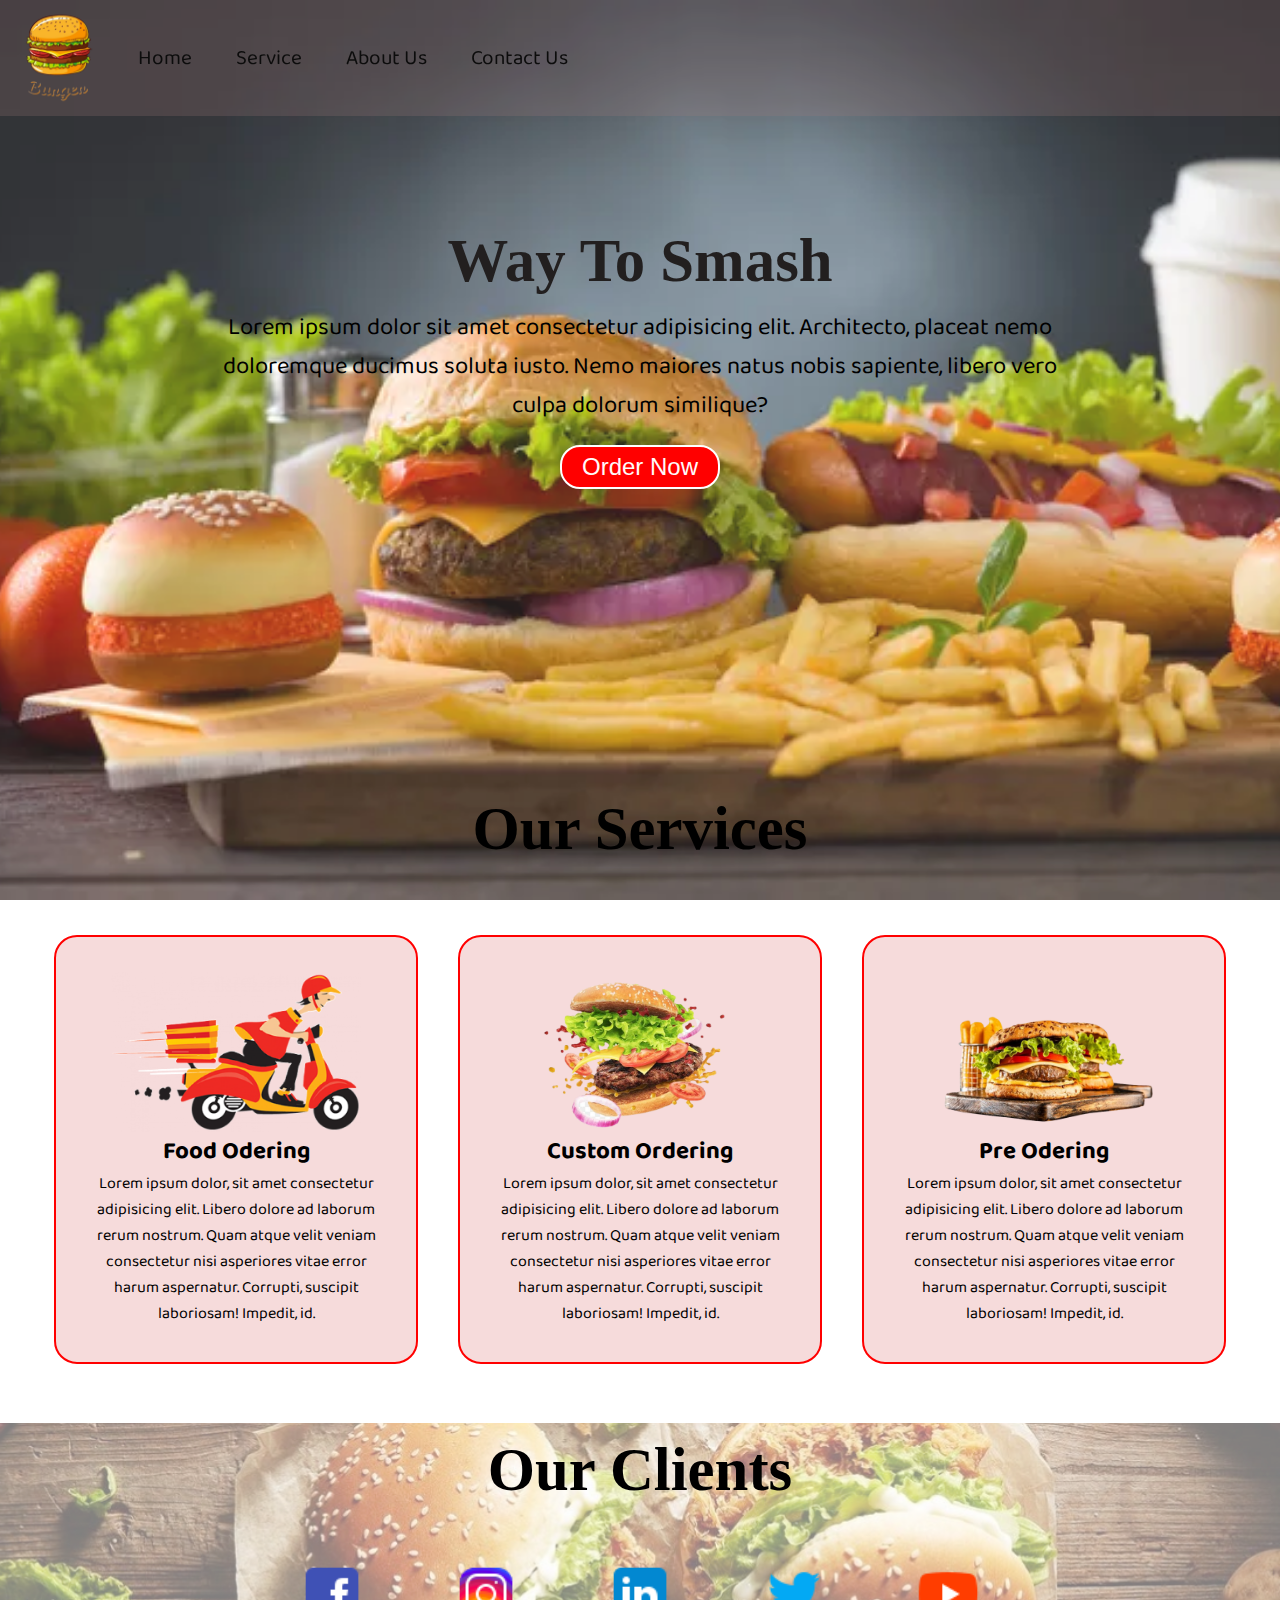
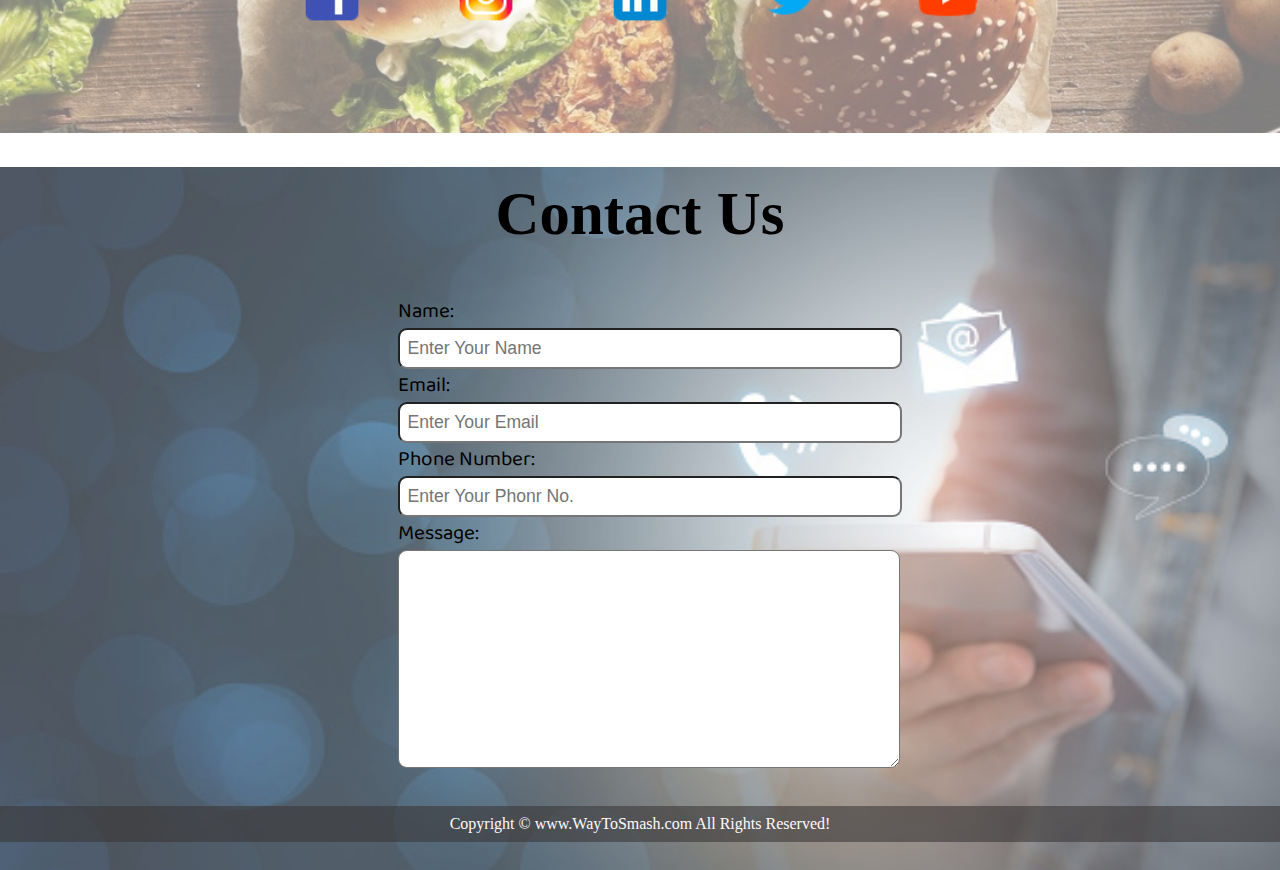
<file: Project01/index.html>
<!DOCTYPE html>
<html lang="en">

<head>
    <meta name="viewport" content="width=device-width, initial-scale=1.0" />
    <meta charset="UTF-8">
    <meta http-equiv="X-UA-Compatible" content="IE=edge">
    <meta name="viewport" content="width=device-width, initial-scale=1.0">
    <title>Oniline Food Delivery Service | WayToSmash.com</title>
    <link rel="stylesheet" href="css/style.css">
    <link rel="stylesheet" media="screen and (max-width: 1100px)" href="css/phone.css">
    <link href="https://fonts.googleapis.com/css2?family=Baloo+Bhai+2&display=swap" rel="stylesheet">

</head>

<body>
    <nav id="navbar">
        <div id="logo">
            <img src="Logo.png" alt="WayToSmash.com">
        </div>
        <ul>
            <li class="item"><a href="#"> Home </a></li>
            <li class="item"><a href="#"> Service </a></li>
            <li class="item"><a href="#"> About Us </a></li>
            <li class="item"><a href="#"> Contact Us </a></li>

        </ul>
     
    </nav>
    <section id="home">
        <h1 class="h-primary">Way To Smash</h1>
        <p>Lorem ipsum dolor sit amet consectetur adipisicing elit. Architecto, placeat nemo doloremque ducimus soluta
            iusto. Nemo maiores natus nobis sapiente, libero vero culpa dolorum similique?
        </p>

        <button class="btn">Order Now</button>
    </section>

    <section class="service-container">
        <h1 class="h-primary center">Our Services</h1>
        <div id="services">
            <div class="box">
                <img src="01.png" alt="">
                <h2 class="secondary center">Food Odering</h2>
                <p class="center">Lorem ipsum dolor, sit amet consectetur adipisicing elit. Libero dolore ad laborum rerum nostrum.
                    Quam atque velit veniam consectetur nisi asperiores vitae error harum aspernatur. Corrupti, suscipit
                    laboriosam! Impedit, id.</p>
            </div>
            <div class="box">
                <img src="c.png" alt="">
                <h2 class="secondary center">Custom Ordering</h2>
                <p class="center">Lorem ipsum dolor, sit amet consectetur adipisicing elit. Libero dolore ad laborum rerum nostrum.
                    Quam atque velit veniam consectetur nisi asperiores vitae error harum aspernatur. Corrupti, suscipit
                    laboriosam! Impedit, id.</p>
            </div>
            <div class="box">
                <img src="a.png" alt="">
                <h2 class="secondary center">Pre Odering</h2>
                <p class="center">Lorem ipsum dolor, sit amet consectetur adipisicing elit. Libero dolore ad laborum rerum nostrum.
                    Quam atque velit veniam consectetur nisi asperiores vitae error harum aspernatur. Corrupti, suscipit
                    laboriosam! Impedit, id.</p>
            </div>
        </div>
    </section>
    <section id="client-section">
        <h1 class="h-primary center">Our Clients</h1>  
        <div id="client">
            <div class="client-item">
                <a href="https://www.facebook.com/"><img src="soc med log\icons8-facebook-48.png" alt="Our Client"></a>
            </div>
            <div class="client-item">
                <a href="https://www.instagram.com/"><img src="soc med log\icons8-instagram-48.png" alt="Our Client"></a>
            </div>
            <div class="client-item">
                <a href="https://www.linkedin.com/"><img src="soc med log\icons8-linkedin-48.png" alt="Our Client"></a>
            </div>
            <div class="client-item">
                <a href="https://twitter.com/"><img src="soc med log\icons8-twitter-48.png" alt="Our Client"></a>
            </div>
            <div class="client-item">
                <a href="https://www.youtube.com/"><img src="soc med log\icons8-youtube-48.png" alt="Our Client"></a>
            </div>
        </div>  
    </section>
    <section id="contact">
        <h1 class="h-primary center">Contact Us</h1>
        <div id="contact-box">
            <form action="">
                <div class="form-group">
                    <label for="name">Name:</label>
                    <input type="text" name="name" id="name" placeholder="Enter Your Name">
                </div>
                <div class="form-group">
                    <label for="name">Email:</label>
                    <input type="email" name="name" id="email" placeholder="Enter Your Email">
                </div>
                <div class="form-group">
                    <label for="name">Phone Number:</label>
                    <input type="phone" name="name" id="phone" placeholder="Enter Your Phonr No.">
                </div>
                <div class="form-group">
                    <label for="message">Message:</label>
                    <textarea name="message" id="message" cols="30" rows="10"></textarea>
                </div>
            </form>
        </div>    
    </section>
    <footer>
        <div class="center">
            Copyright &copy; www.WayToSmash.com All Rights Reserved!
        </div>
    </footer>
</body>

</html>
</file>
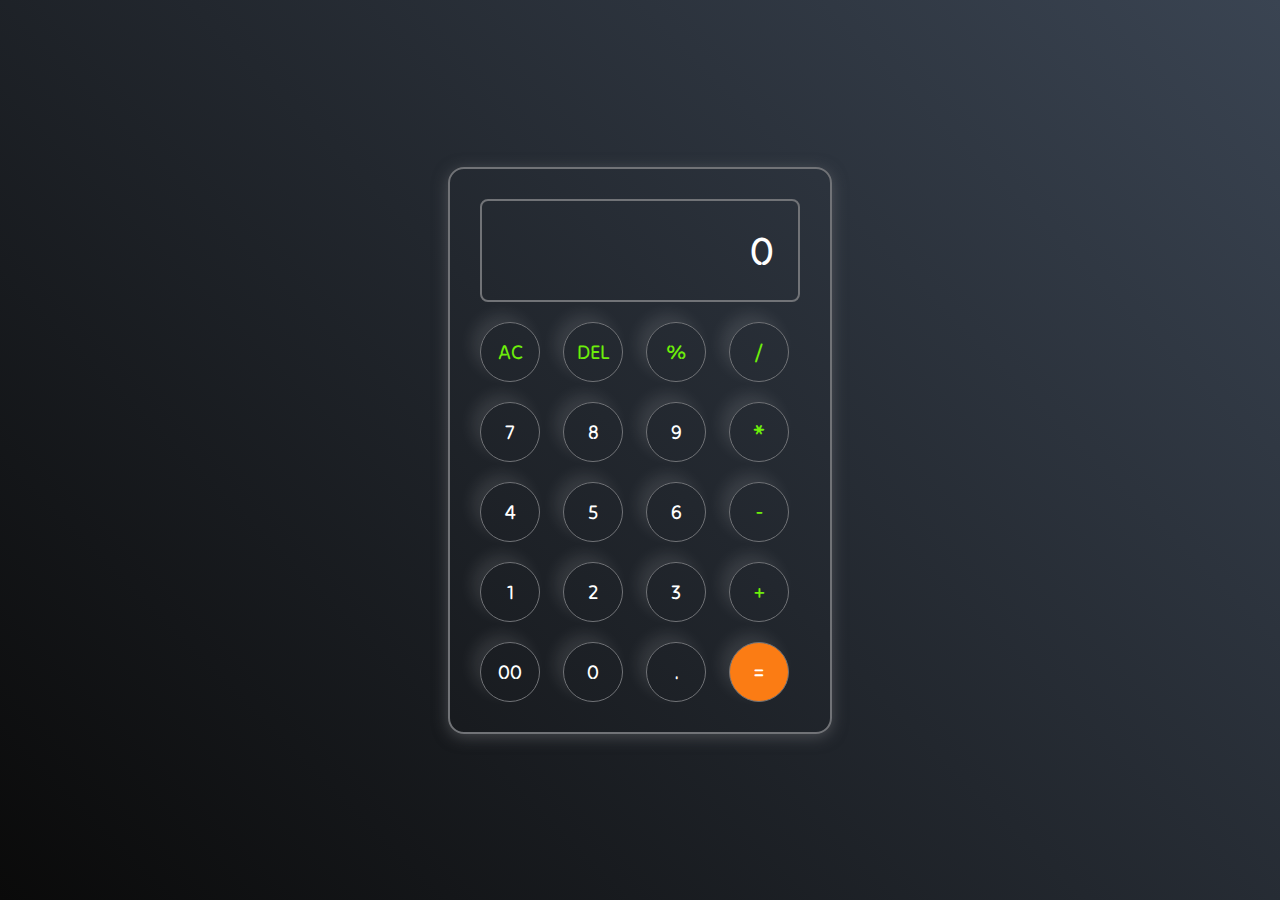
<file: web_calculator/index.html>
<!DOCTYPE html>
<html lang="en">
  <head>
    <meta charset="UTF-8" />
    <meta http-equiv="X-UA-Compatible" content="IE=edge" />
    <meta name="viewport" content="width=device-width, initial-scale=1.0">
    <link rel="stylesheet" href="style.css" />
    <title>Calculator - By Pritam</title>
  </head>
  <body>
    <div class="container">
      <div class="calculator">
        <input type="text" id="inputBox" placeholder="0" />
        <div>
          <button class="button operator">AC</button>
          <button class="button operator">DEL</button>
          <button class="button operator">%</button>
          <button class="button operator">/</button>
        </div>
        <div>
          <button class="button">7</button>
          <button class="button">8</button>
          <button class="button">9</button>
          <button class="button operator">*</button>
        </div>
        <div>
          <button class="button">4</button>
          <button class="button">5</button>
          <button class="button">6</button>
          <button class="button operator">-</button>
        </div>
        <div>
          <button class="button">1</button>
          <button class="button">2</button>
          <button class="button">3</button>
          <button class="button operator">+</button>
        </div>

        <div>
          <button class="button">00</button>
          <button class="button">0</button>
          <button class="button">.</button>
          <button class="button equalBtn">=</button>
        </div>
      </div>
    </div>

    <script src="script.js"></script>
  </body>
</html>
</file>
<file: Project01/css/phone.css>
/* naigation section */
#navbar{
    flex-direction: column;
}
#navbar ul li a{
    font-size: 1rem;
    padding: 0px 7px;
    padding-bottom: 8px;
}
/* home section */
#home{
    height: 370px;
    padding: 94px 54px;
}
#home::before{
    height: 550px;
    
}
#home p{
    font-size: 13px;
}
/* service section */
#services{
    flex-wrap: wrap;
    align-items: center;
    justify-content: center;
}
#services .box{
    min-width: 180px;
    padding: auto;
}
#services .box img{
   
    height: 80px;
    margin: auto;
    display: block;
}
/* client section */
#client{
    flex-wrap: wrap;
}
#client img{
    height: 32px;
}

/* contact section */
#contact{
    flex-wrap: wrap;
}

/* utilitu classes */
.h-primary{
    font-size: 26px;
}
.btn{
    font-size: 13px;
    padding: 4px 8px;
}
</file>
<file: web_calculator/style.css>
@import url('https://fonts.googleapis.com/css2?family=Tilt+Neon&display=swap');
*{
  margin: 0;
  padding: 0;
  box-sizing: border-box;
  font-family: 'Tilt Neon', sans-serif;
}

body{
  width: 100%;
  height: 100vh;
  display: flex;
  flex-wrap: wrap;
  justify-content: center;
  align-items: center;
  background: linear-gradient(45deg, #0a0a0a, #3a4452);
}

.calculator{
  border: 2px solid #717377;
  padding: 20px;
  border-radius: 16px;
  background: transparent;
  box-shadow: 0px 3px 15px rgba(113, 115, 119, 0.5);
}

input{
  width: 320px;
  padding: 24px;
  margin: 10px;
  background: transparent;
  border: 2px solid #717377;
  border-radius: 8px;
  box-shadow: 0px 3px 15px rgbs(84, 84, 84, 0.1);
  font-size: 40px;
  text-align: right;
  cursor: pointer;
  color: #ffffff;
}

input::placeholder{
  color: #ffffff;
}

button{
  border: none;
  width: 60px;
  height: 60px;
  margin: 10px;
  border-radius: 50%;
  background: transparent;
  color: #ffffff;
  font-size: 20px;
  box-shadow: -8px -8px 15px rgba(255, 255, 255, 0.1);
  cursor: pointer;
  border: 1px solid #717377;
  flex-grow: 1;
  flex-basis: 200;
}

.equalBtn{
  background-color: #fb7c14;
}

.operator{
  color: #6dee0a;
}

@media only screen and (max-width: 480px) {
  .calculator {
    border: none;
    box-shadow: none;
  }
}
</file>
<file: Project01/css/style.css>
/* CSS Reset */
*{
    margin: 0;
    padding: 0;

}
/* CSS variables */
:root{
    --navbar-height: 59px;
}
/* Navigation Bar */
#navbar{
    display: flex;
    align-items: center;
    position: relative;
    font-family: 'Baloo Bhai 2', cursive;
    position: fixed;
    top: 0;
    width: 100%;
    background-color: rgb(170 128 128 / 21%);
    backdrop-filter: blur(0.2rem);
    z-index: 999;
}
#navbar ul{
    display: flex;

}
#navbar::before{
    content: '';
    background-color: rgba(24, 23, 23, 0);
    height: 100%;
    width: 100%;
    position: absolute;
    top: 0px;
    left: 0px;
    z-index: -1;
    opacity: 0.8;
}
#navbar ul li{
    display: flex;
    list-style: none;
    font-size: 1.3rem;

}
#navbar ul li a{
    color: rgb(12, 12, 12);
    display: block;
    padding: 3px 22px;
    border-radius: 20px;
    text-decoration: none;

}
#navbar ul li a:hover{
    color: snow;
    background-color: rgb(26, 24, 24);

}
/*  Navigation Bar: logo & img */
#logo{
    margin: 34px 45px;
}
#logo img{
    height: 103px;
    margin: -32px -35px;
}


/* Home section */
#home{
    display: flex;
    flex-direction: column;
    padding: 4px 200px;
    height: 714px;
    justify-content: center;
    align-items: center;
}
#home::before{
    content: '';
    background: url('../bg4.jpg')no-repeat center center/cover;
    height: 100%;
    width: 100%; 
    top: 0px;
    left: 0px;
    position: absolute;
    z-index: -1;
    opacity: 0.89
}
#home h1{
    color:rgb(34, 31, 31);
    text-align: center;
    font-family: 'Bree Serif', serif;
   
}
#home p{
    color:rgb(0, 0, 0);
    text-align: center;
    font-size: 1.5rem;
    font-family: 'Baloo Bhai 2', cursive;
}

/* services section */
.service-container {
    margin-top: 60px;
}
#services{
    margin: 34px;
    display: flex;
}
#services .box{
    border: 2px solid red;
    padding: 35px;
    margin: 25px 20px;
    border-radius: 23px;
    font-family: 'Baloo Bhai 2', cursive;
    background-color: rgba(241, 200, 200, 0.658);
    width: 700px;
    
}
#services .box img{
   
    height: 160px;
    margin: auto;
    display: block;
}

/* client section */
#client-section{
    position: relative;
    height: 344px;

}
#client-section::before{
    content: "";
    position: absolute;
    background: url('../bg2.jpg')no-repeat center center/cover;
    width: 100%;
    height: 90%;
    z-index: -1;
    opacity: 0.5;
}
#client{
    display: flex;
    justify-content: center;
    align-items: center;
}
.client-item{
    padding: 42px;

}
#client img{
    height: 70px;
}
/* contact section */
#contact{
    position: relative;

}
#contact::before{
    content: "";
    position: absolute;
    width: 100%;
    height: 110%;
    z-index: -1;
    opacity: 0.7;
    background: url('../contact.jpg')no-repeat center center/cover;
}
#contact-box{
    display: flex;
    justify-content: center;
    align-items: center;
    padding: 34px;
}
#contact-box input{
    width: 100%;
    padding: 0.5rem;
    border-radius: 9px;
    font-size: 1.1rem;
}
#contact-box textarea{
    width: 100%;
    padding: 0.5rem;
    border-radius: 9px;
    font-size: 1.1rem;
    
}
#contact-box form{
    width: 40%;

}
#contact-box label{
    font-size: 1.3rem;
    font-family: 'Baloo Bhai 2', cursive;
}
footer{
    background:rgba(58, 55, 55, 0.589) ;
    color: snow;
    padding: 9px 20px;
}
/* utility class */
.h-primary{
    font-size: 3.8rem;
    padding: 12px;
    font-family: 'Bree Serif', serif;
}
.h-secondary{
    font-size: 2.8rem;
    padding: 12px;
    font-family: 'Bree Serif', serif;
}
.btn{
    padding: 6px 20px;
    border: 2px solid white;
    background-color: red;
    color: snow;
    margin: 20px;
    font-size: 1.5rem;
    border-radius: 20px;
    cursor: pointer;
}

.center{
    text-align: center;
}
</file>
